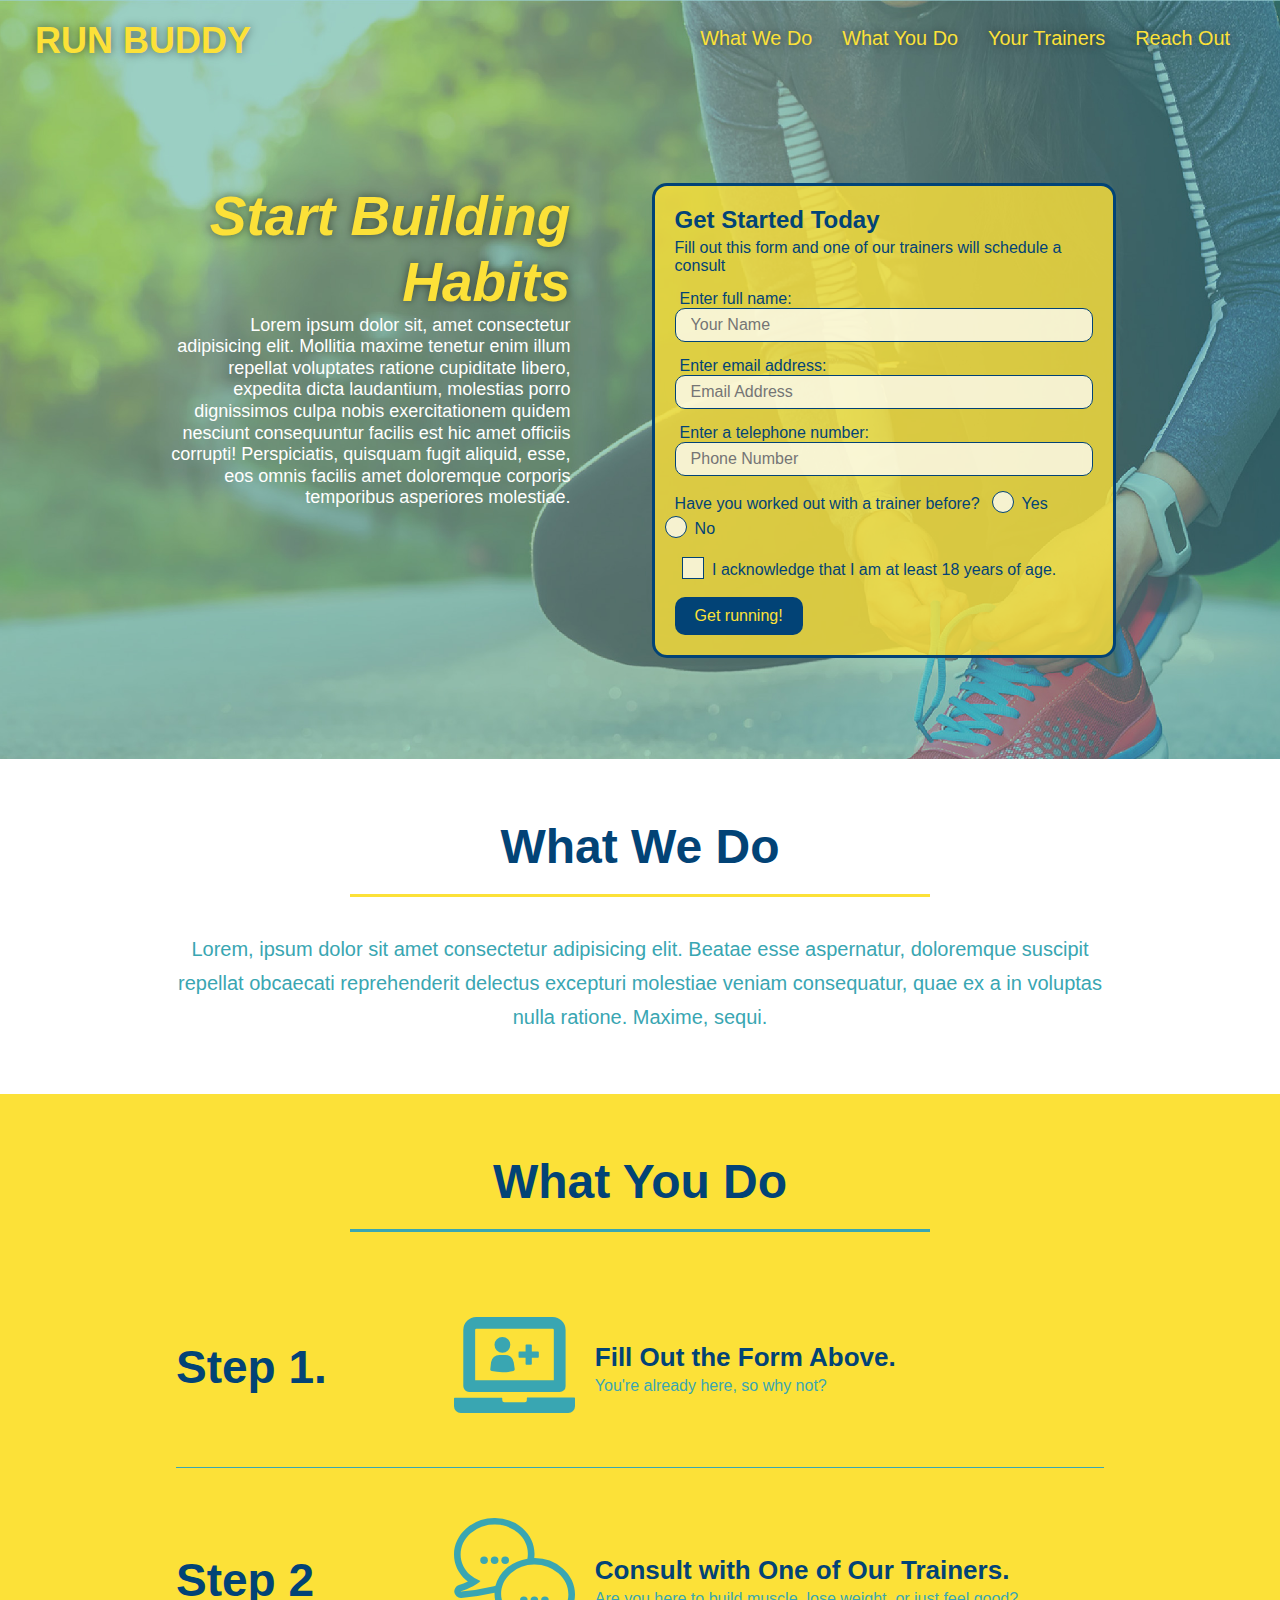
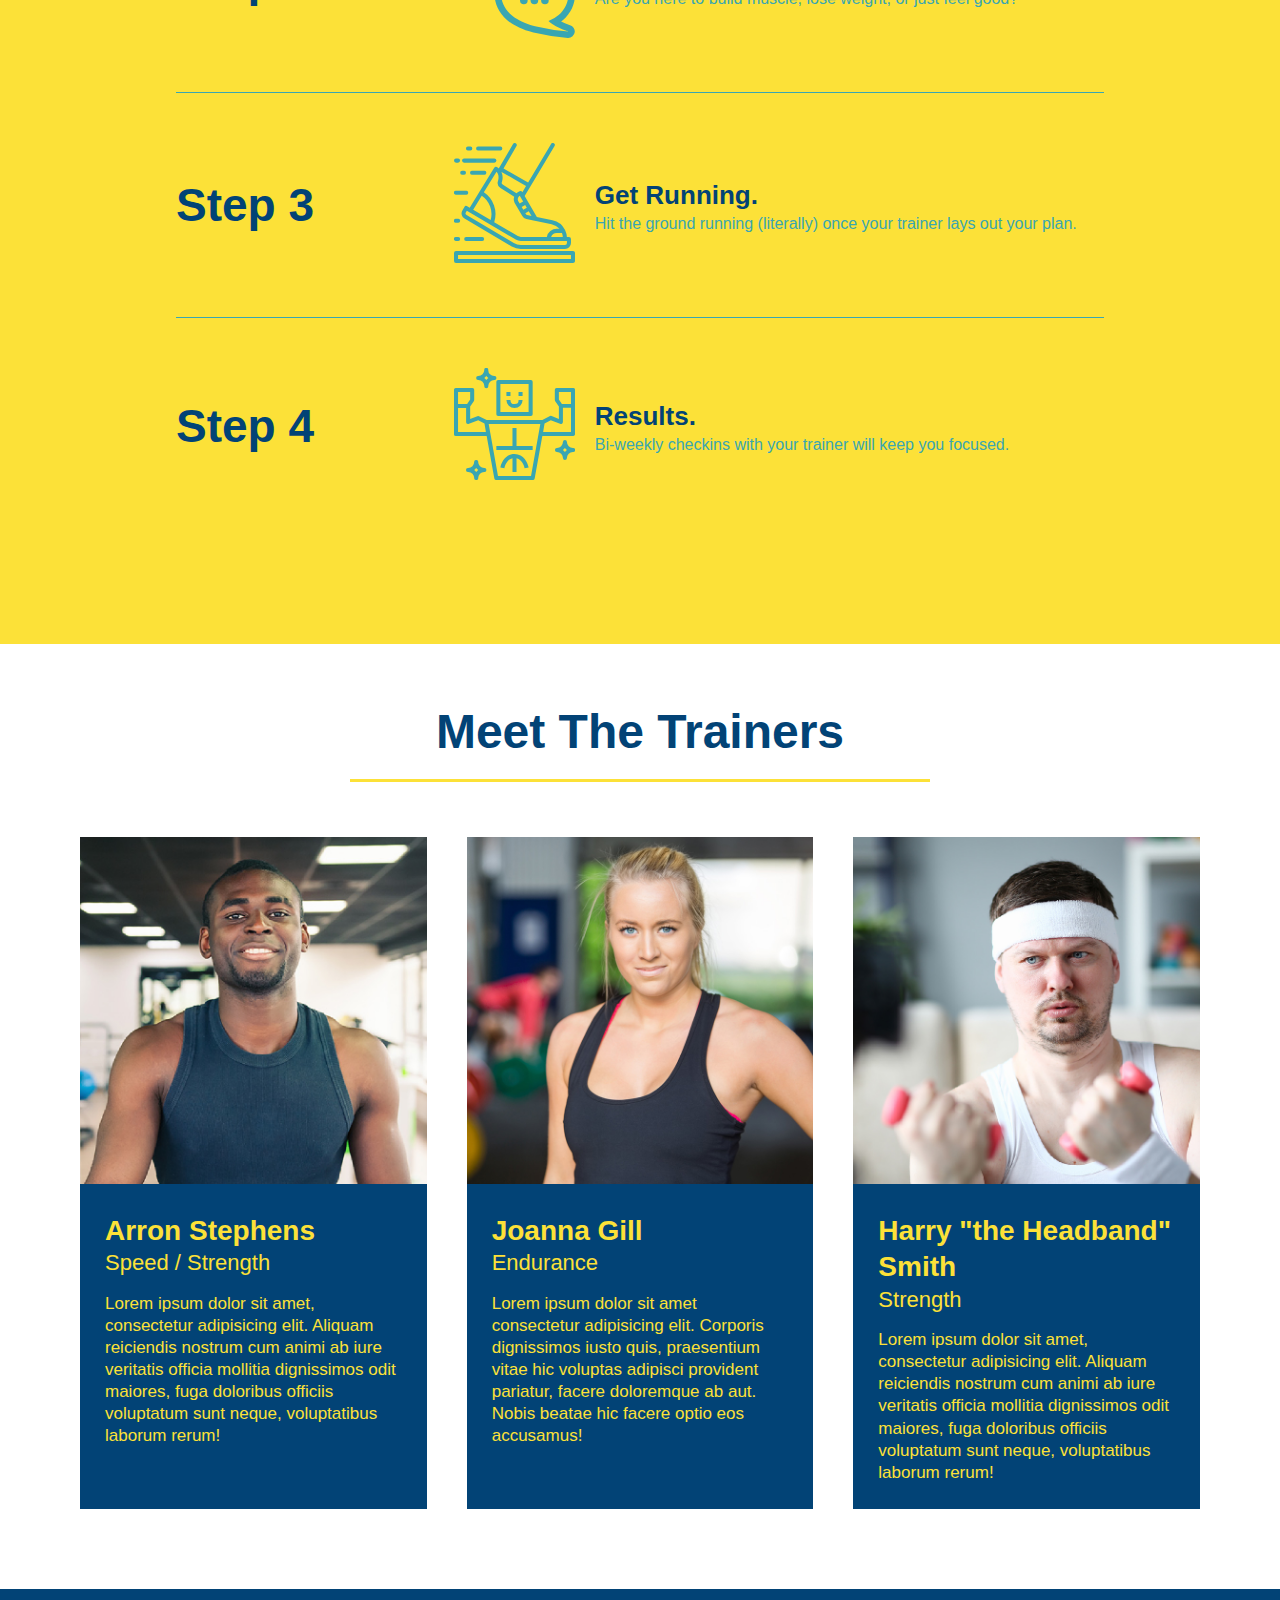
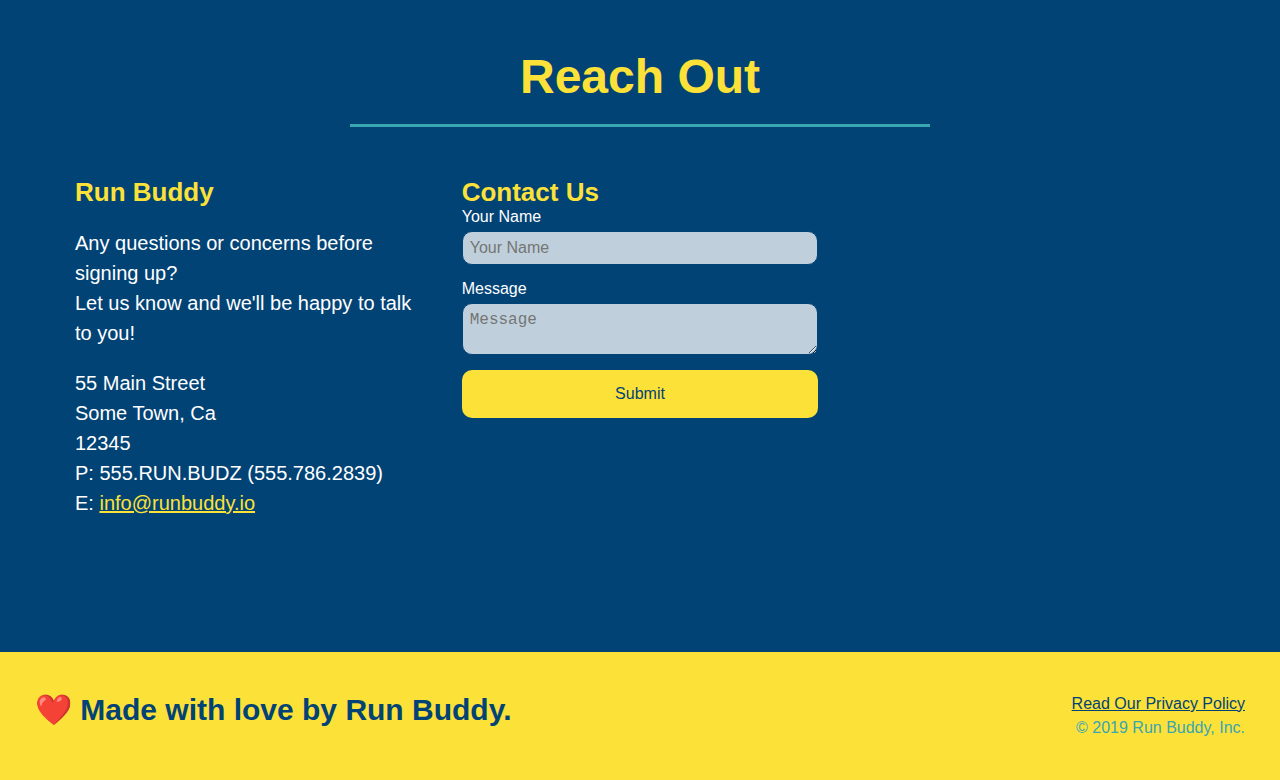
<file: index.html>
<!DOCTYPE html>
<html lang="en">
    <head>
        <meta charset="UTF-8" />
        <meta name="viewport" content="width=device-width, intital-scale=1.0" />
        <title>Run Buddy</title>
        <link rel="stylesheet" href="./assets/css/style.css" />
    </head>
    <body>
        <header>
            <h1>
                <a href="/">RUN BUDDY</a>
            </h1>
            <nav>
                <ul>
                    <li>
                        <a href="#what-we-do">What We Do</a>
                    </li>
                    <li>
                        <a href="#what-you-do">What You Do</a>
                    </li>
                    <li>
                        <a href="#your-trainers">Your Trainers</a>
                    </li>
                    <li>
                        <a href="#reach-out">Reach Out</a>
                    </li>
                </ul>
            </nav>
        </header>  

        <!-- hero/jumbotron -->
        <section class="hero">
            <div class="hero-cta">
                <h2>Start Building Habits</h2>
                <p>
                    Lorem ipsum dolor sit, amet consectetur adipisicing elit. Mollitia maxime tenetur enim illum repellat voluptates ratione cupiditate libero, expedita dicta laudantium, molestias porro dignissimos culpa nobis exercitationem quidem nesciunt consequuntur facilis est hic amet officiis corrupti! Perspiciatis, quisquam fugit aliquid, esse, eos omnis facilis amet doloremque corporis temporibus asperiores molestiae.
                </p>
            </div>
            <div class="hero-form">
                <h3>Get Started Today</h3>
                <p>Fill out this form and one of our trainers will schedule a consult</p>
                <form>
                    <label for="name">Enter full name:</label>
                    <input type="text" placeholder="Your Name" name="name" id="name" class="form-input"/>
                    <label for="email">Enter email address:</label>
                    <input type="email" placeholder="Email Address" name="email" id="email" class="form-input" />
                    <label for="phone">Enter a telephone number:</label>
                    <input type="tel" placeholder="Phone Number" name="phone" id="phone" class="form-input"/>
                    <p>
                        Have you worked out with a trainer before?
                        <span class="radio-wrapper">
                            <input type="radio" name="trainer-confirm" id="trainer-yes" />
                            <label for="trainer-yes">Yes</label>
                        </span>
                        <span class="radio-wrapper">
                            <input type="radio" name="trainer-confirm" id="trainer-no" />
                            <label for="trainer-no">No</label>
                        </span>
                    </p>
                    <p>
                        <span class="checkbox-wrapper">
                            <input type="checkbox" name="age-confirm" id="checkbox" />
                            <label for="checkbox">I acknowledge that I am at least 18 years of age.</label>
                        </span>
                    </p>
                    <button type="submit" >
                        Get running!
                    </button>
                </form>
            </div>
        </section>

        <!-- "what we do" section -->
        <section id="what-we-do" class="intro">
            <div class="flex-row">
                <h2 class="section-title primary-border">What We Do</h2>
            </div>
            <div class="flex-row">
                <p>
                    Lorem, ipsum dolor sit amet consectetur adipisicing elit. Beatae esse aspernatur, doloremque suscipit repellat obcaecati reprehenderit delectus excepturi molestiae veniam consequatur, quae ex a in voluptas nulla ratione. Maxime, sequi.
                </p>
            </div>    
        </section>

        <!-- "what you do" section -->
        <section id="what-you-do" class="steps">
            <div class="flex-row">
                <h2 class="section-title secondary-border">What You Do</h2>
            </div>
            
            <div class="step">
                <h3>Step 1.</h3>
                <div class="step-info">
                    <div class="step-img">
                        <img src="./assets/images/step-1.svg" alt="" />
                    </div>
                    <div class="step-text">
                        <h4>Fill Out the Form Above.</h4>
                        <p>You're already here, so why not?</p>
                    </div>
                </div>
            </div>
            
            <div class="step">
                <h3>Step 2</h3>
                <div class="step-info">
                    <div class="step-img">
                        <img src="./assets/images/step-2.svg" alt="" />
                    </div>
                    <div class="step-text">
                        <h4>Consult with One of Our Trainers.</h4>
                        <p>Are you here to build muscle, lose weight, or just feel good? </p>
                    </div>
                </div>
            </div>

            <div class="step">
                <h3>Step 3</h3>
                <div class="step-info">
                    <div class="step-img">
                        <img src="./assets/images/step-3.svg" alt="" />
                    </div>
                    <div class="step-text">
                        <h4>Get Running.</h4>
                        <p>Hit the ground running (literally) once your trainer lays out your plan.</p>
                    </div>
                </div>
            </div>

            <div class="step">
                <h3>Step 4</h3>
                <div class="step-info">
                    <div class="step-img">
                        <img src="./assets/images/step-4.svg" alt="" />
                    </div>
                    <div class="step-text">
                        <h4>Results.</h4>
                        <p>Bi-weekly checkins with your trainer will keep you focused.</p>
                    </div>
                </div>
            </div>  
        </section>

        <!-- "meet the trainers" section -->
        <section id="your-trainers">
            <div class="flex-row">
                <h2 class="section-title primary-border">
                    Meet The Trainers
                </h2>
            </div>
        
        <div class="trainers">
            <!-- first trainer bio -->
            <article class="trainer">
                <img src="./assets/images/trainer-1.jpg" alt="Arron Stephens in his workout clothes, ready to pump iron" />
                <div class="trainer-bio">
                    <h3 class="trainer-name">Arron Stephens</h3>
                    <h4 class="trainer-role">Speed / Strength</h4>
                    <p>
                        Lorem ipsum dolor sit amet, consectetur adipisicing elit. 
                        Aliquam reiciendis nostrum cum animi ab iure veritatis officia mollitia dignissimos odit maiores, 
                        fuga doloribus officiis voluptatum sunt neque, voluptatibus laborum rerum!
                    </p>
                </div>
            </article>

            <!-- second trainer bio -->
            <article class="trainer">
                <img src="./assets/images/trainer-2.jpg" alt="Joanna Gill cooling off after a workout" />
                <div class="trainer-bio">
                    <h3 class="trainer-name">Joanna Gill</h3>
                    <h4 class="trainer-role">Endurance</h4>
                    <p>
                        Lorem ipsum dolor sit amet consectetur adipisicing elit. 
                        Corporis dignissimos iusto quis, praesentium vitae hic voluptas adipisci provident pariatur, 
                        facere doloremque ab aut. Nobis beatae hic facere optio eos accusamus!
                    </p>
                </div>
            </article>


            <!-- third trainer bio -->
            <article class="trainer">
                <img src="./assets/images/trainer-3.jpg" alt="Harry Smith wearing a headband and lifting comically small pink weights" />
                <div class="trainer-bio">
                    <h3 class="trainer-name">Harry "the Headband" Smith</h3>
                    <h4 class="trainer-role">Strength</h4>
                    <p>
                        Lorem ipsum dolor sit amet, consectetur adipisicing elit. 
                        Aliquam reiciendis nostrum cum animi ab iure veritatis officia mollitia dignissimos odit maiores, 
                        fuga doloribus officiis voluptatum sunt neque, voluptatibus laborum rerum!
                    </p>
                </div>
            </article>
        </div>    
        </section>

        <!-- "reach out" section -->
        <section id="reach-out" class="contact">
            <div class="flex-row">
                <h2 class="section-title secondary-border">Reach Out</h2>
            </div>
        
            <div class="contact-info">
            
                <div>
                    <h3>Run Buddy</h3>
                    <p>
                        Any questions or concerns before signing up?
                        <br />
                        Let us know and we'll be happy to talk to you!
                    </p>

                    <address>
                        55 Main Street <br />
                        Some Town, Ca <br />
                        12345<br />
                        P: 555.RUN.BUDZ (555.786.2839)<br/>
                        E: <a href="mailto:info@runbuddy.io">info@runbuddy.io</a>
                    </address>
                </div>

                <div class="contact-form">
                    <h3>Contact Us</h3>
                    <form>
                        <label for="contact-name">Your Name</label>
                        <input type="text" id="contact-name" placeholder="Your Name" />

                        <label for="contact-message">Message</label>
                        <textarea id="contact-message" placeholder="Message"></textarea>

                        <button type="submit">Submit</button>
                    </form>
                </div>
                
                <iframe 
                    src="https://www.google.com/maps/embed?pb=!1m18!1m12!1m3!1d3305.708863038616!2d-118.24561558479743!3d34.05133852522517!2m3!1f0!2f0!3f0!3m2!1i1024!2i768!4f13.1!3m3!1m2!1s0x80c2c648d9808fbd%3A0xb79dfbc6ae338c12!2s100%20S%20Main%20St%2C%20Los%20Angeles%2C%20CA%2090012!5e0!3m2!1sen!2sus!4v1629766650408!5m2!1sen!2sus" 
                    style="border:0;" 
                    allowfullscreen="" 
                    loading="lazy">
                </iframe>

            </div>
        </section>

        <!-- footer -->
        <footer>
            <h2>❤️ Made with love by Run Buddy.</h2>
            <div>
                <a href="./privacy-policy.html">Read Our Privacy Policy</a><br />
                &copy; 2019 Run Buddy, Inc.
            </div>
        </footer> 
    </body>
</html>
</file>
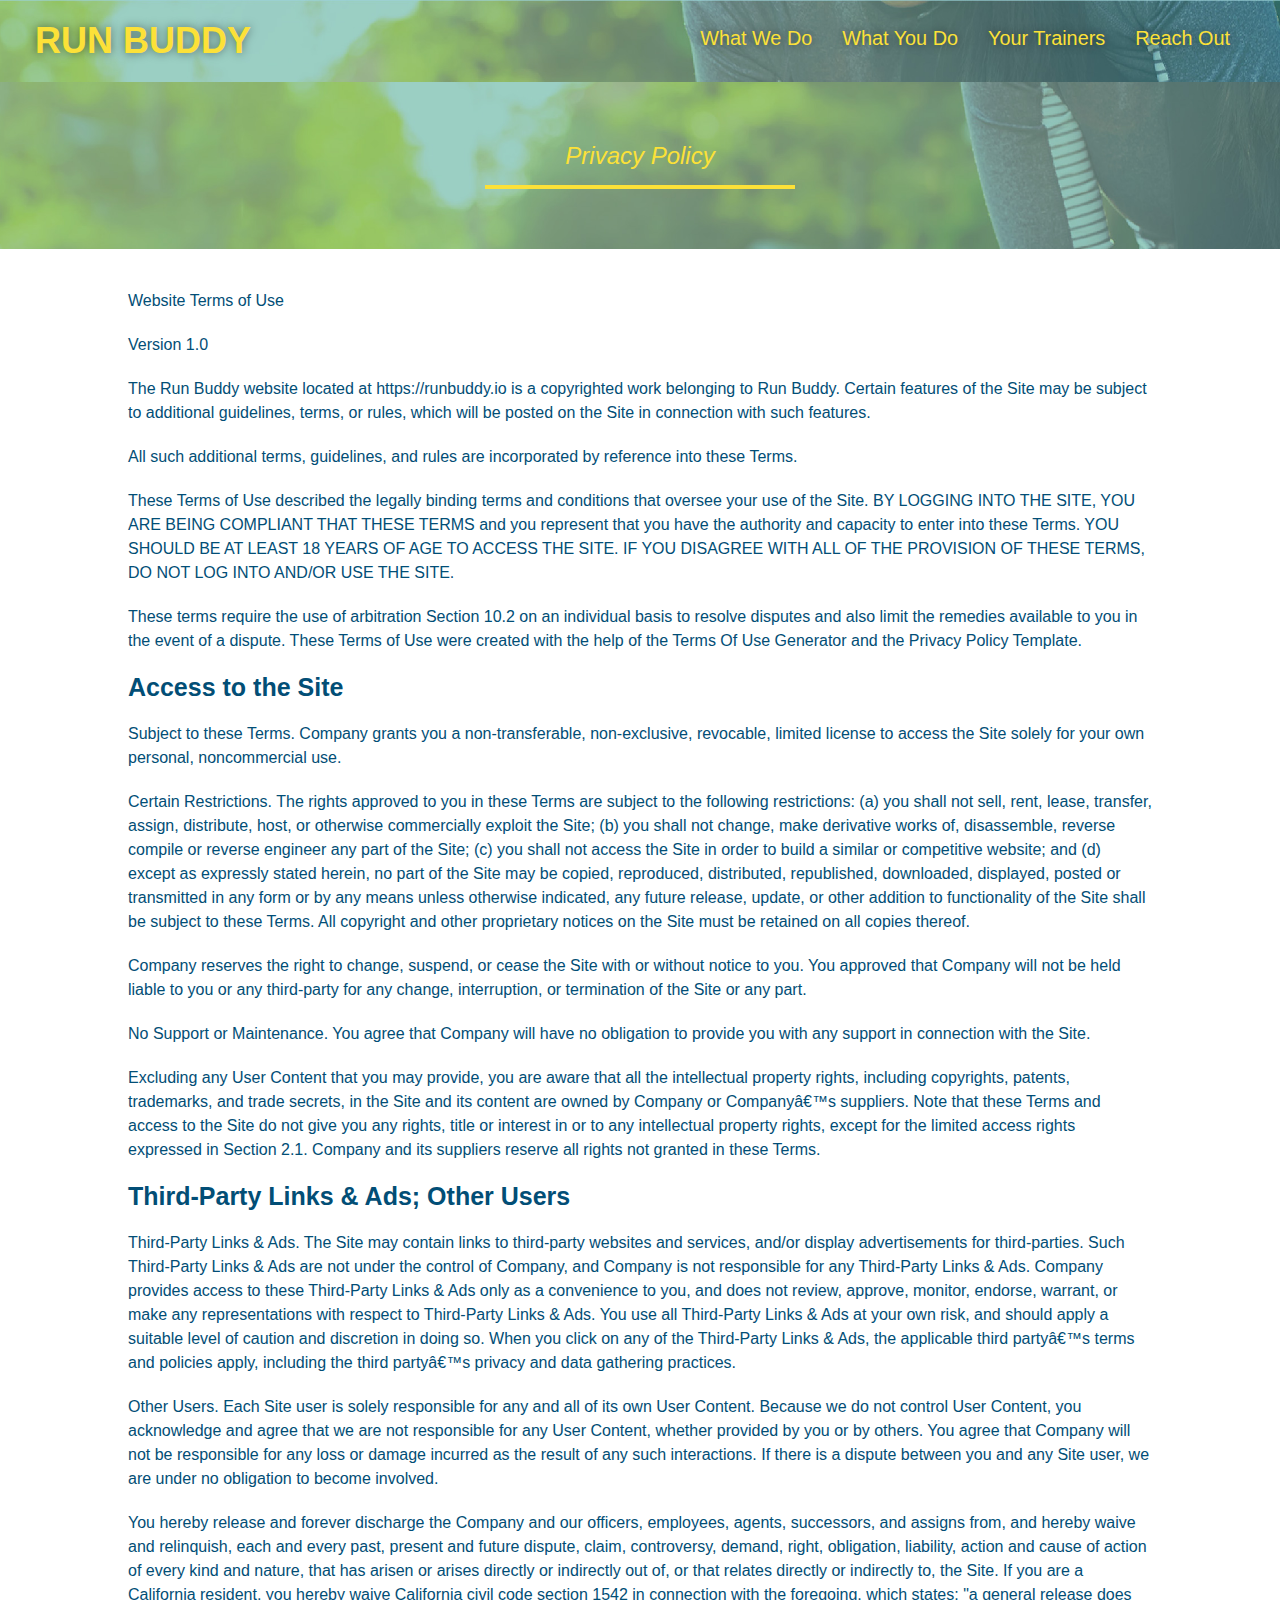
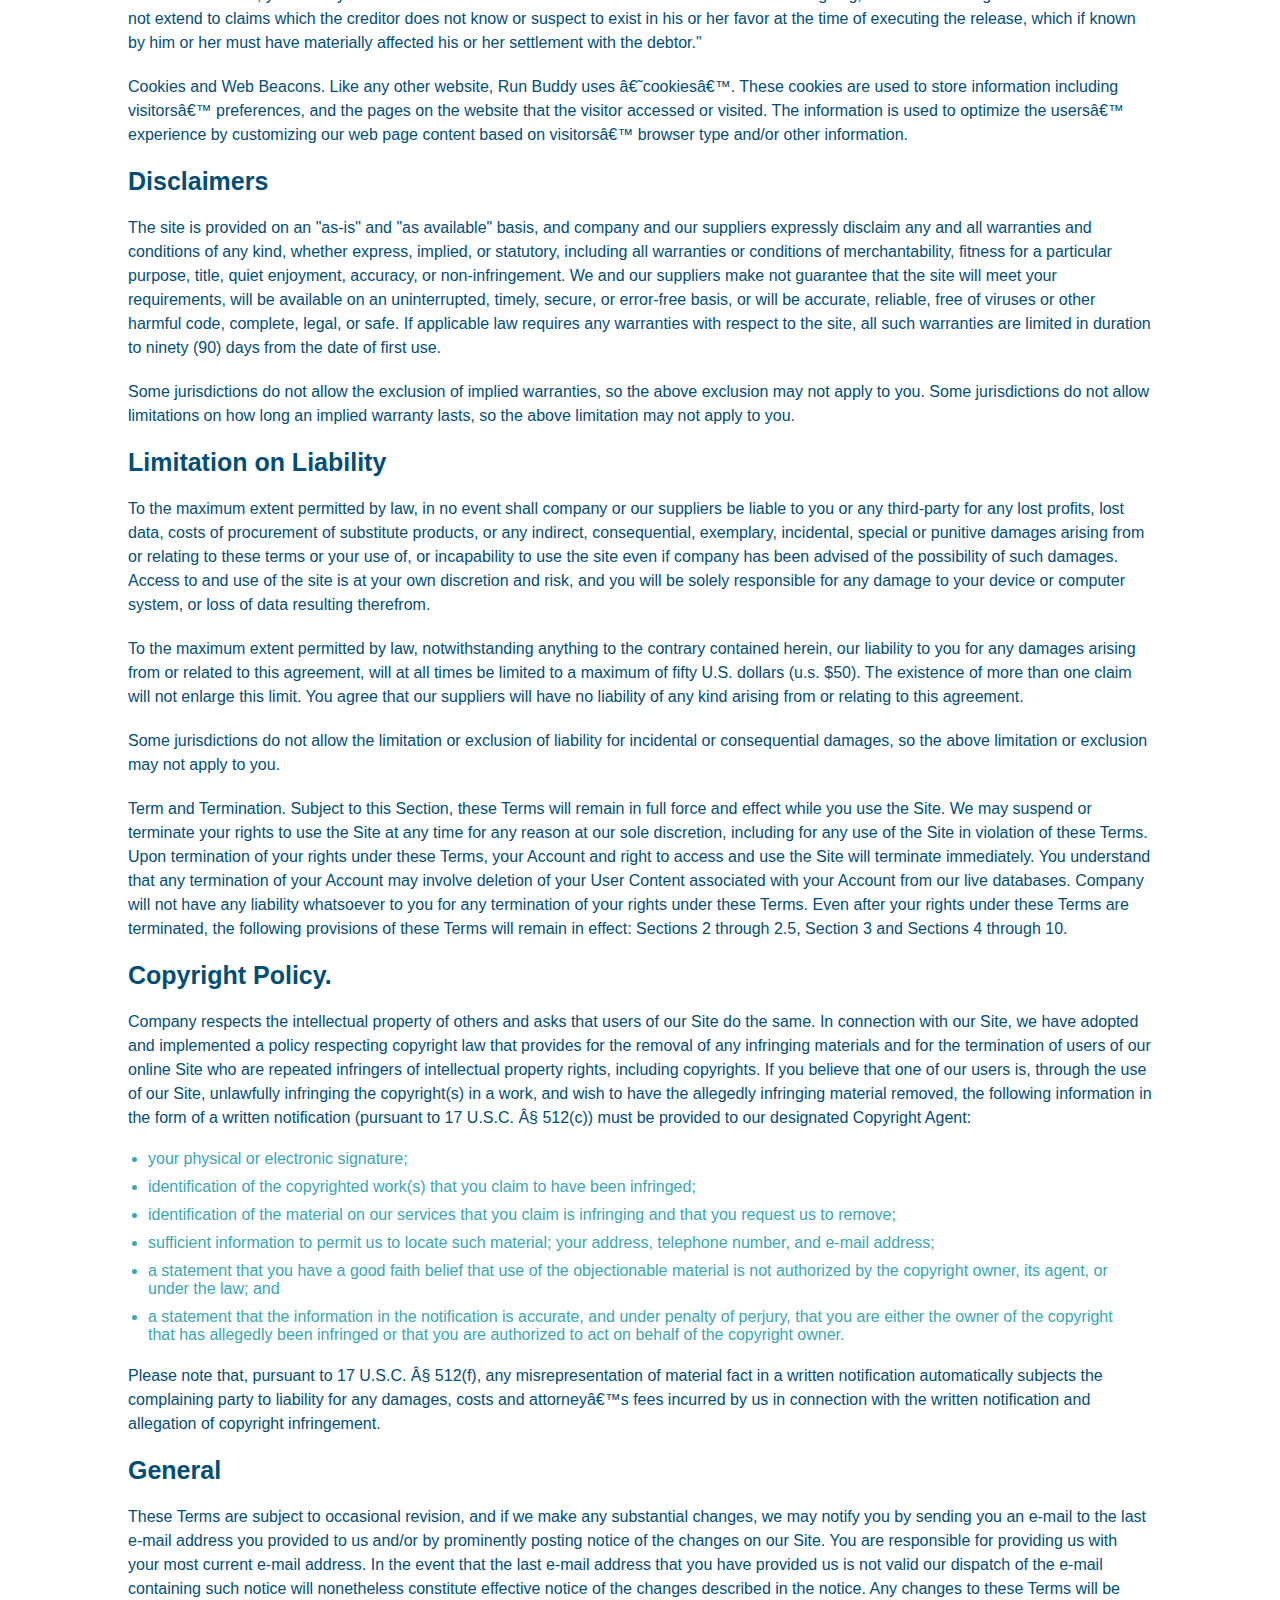
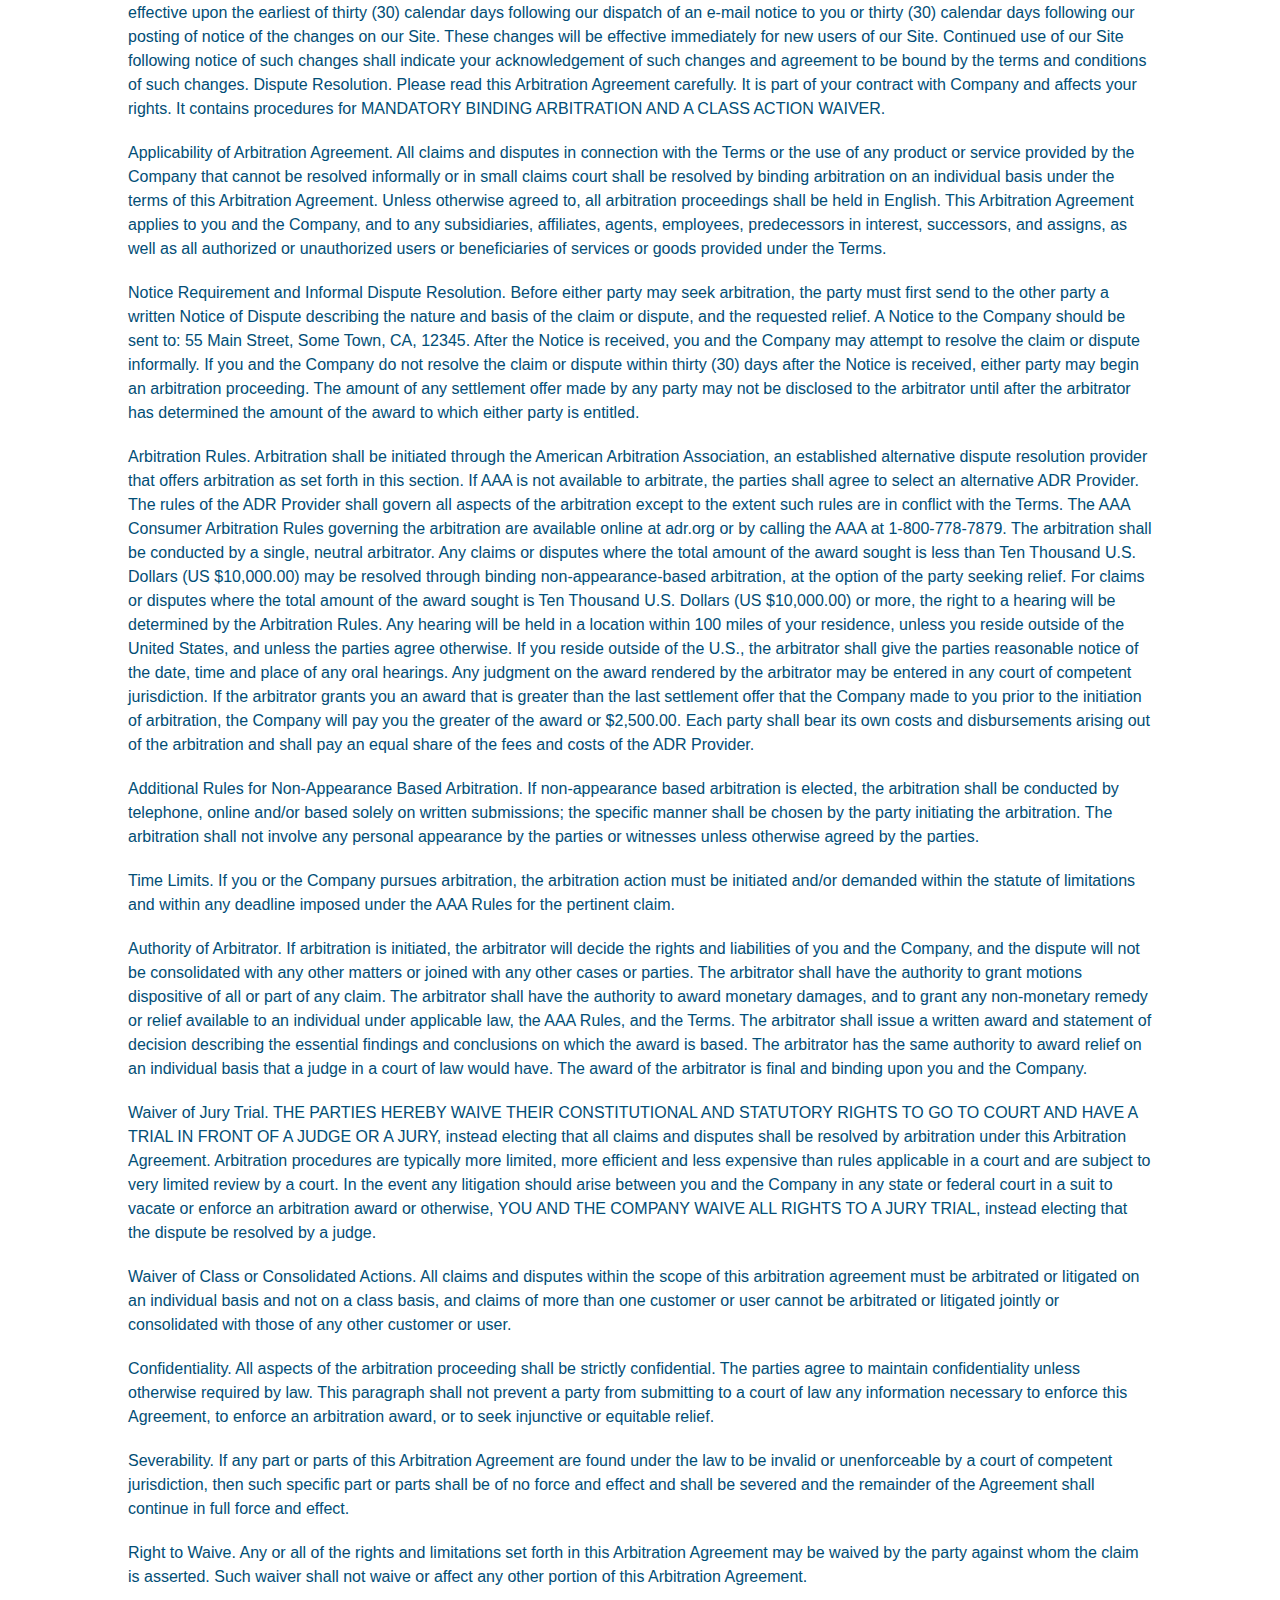
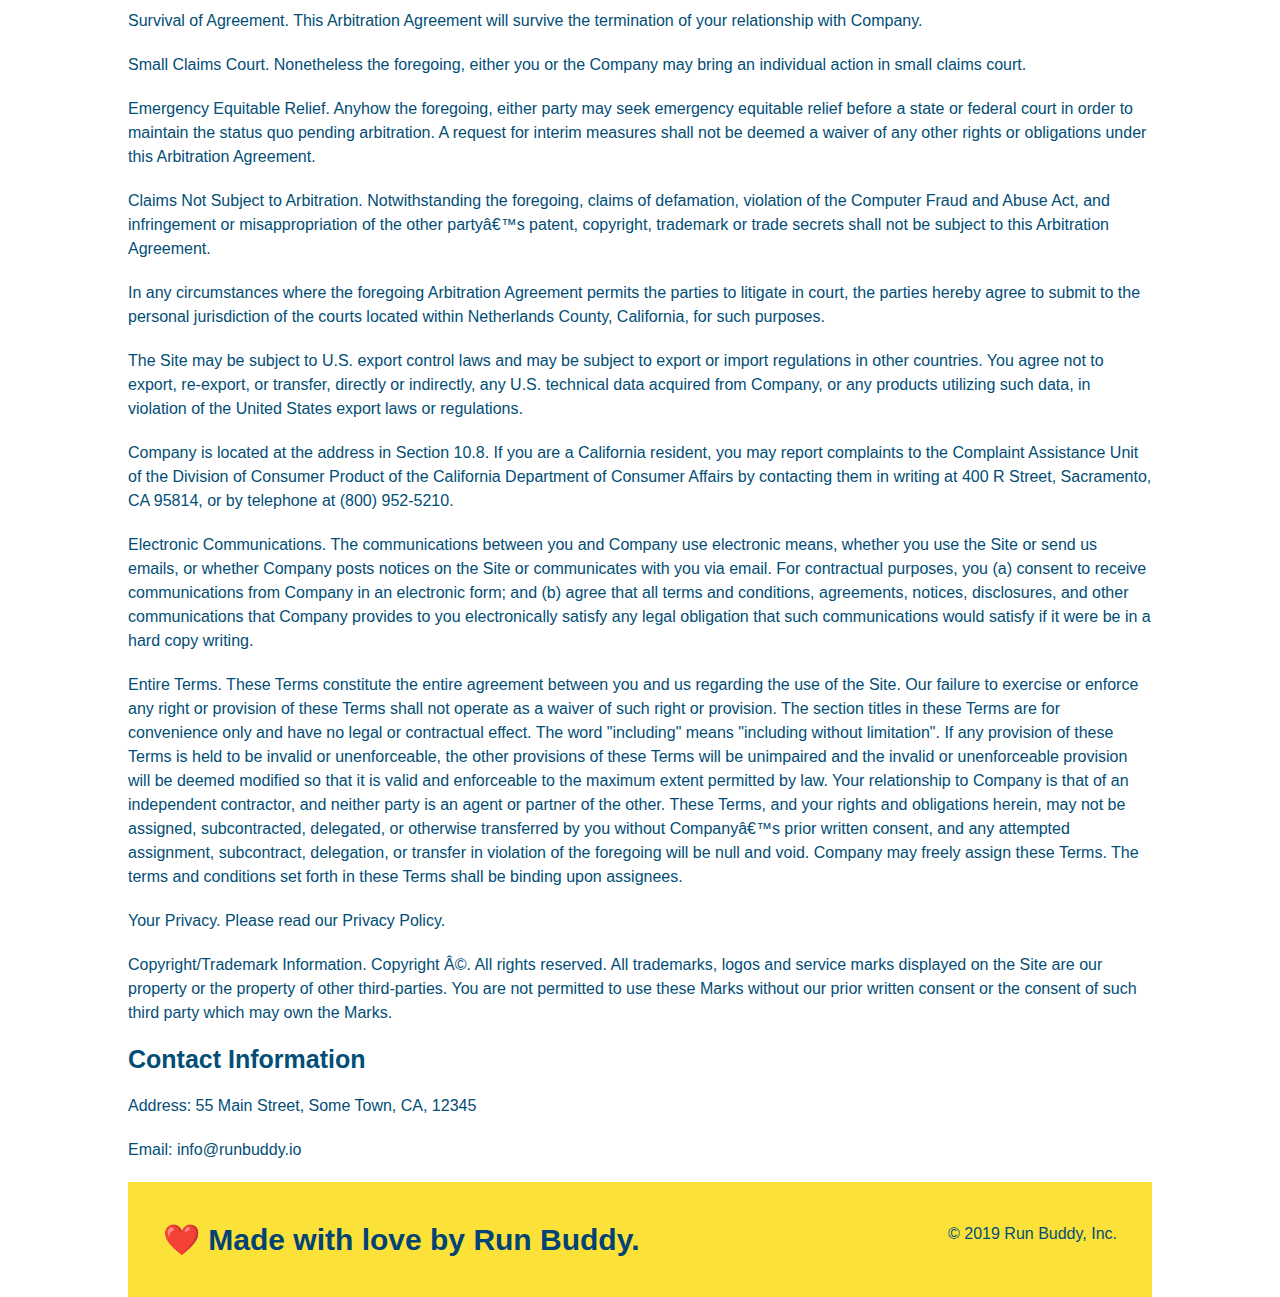
<file: privacy-policy.html>
<!DOCTYPE html>
<html lang="en">
    <head>
        <meta charset="UTF-8" />
        <meta name="viewport" content="width=device-width, intital-scale=1.0" />

        <title>Privacy Policy - Run Buddy</title>
        
        <link rel="stylesheet" href="./assets/css/style.css" />
        <link rel="stylesheet" href="./assets/css/secondary-styles.css" />
    </head>
    <body>
        <header>
            <h1>
                <a href="/">RUN BUDDY</a>
            </h1>
            <nav>
                <ul>
                    <li>
                        <a href="./index.html#what-we-do">What We Do</a>
                    </li>
                    <li>
                        <a href="./index.html/#what-you-do">What You Do</a>
                    </li>
                    <li>
                        <a href="./index.html/#your-trainers">Your Trainers</a>
                    </li>
                    <li>
                        <a href="./index.html/#reach-out">Reach Out</a>
                    </li>
                </ul>
            </nav>
        </header>  

    <!-- hero section -->
        <section class="hero">
            <h2 class="page-title">
                Privacy Policy
            </h2>
        </section>

        <article class="secondary-content">
            
      <p>
        Website Terms of Use
      </p>

      <p>
        Version 1.0
      </p>

      <p>
        The Run Buddy website located at https://runbuddy.io is a copyrighted work belonging to Run Buddy. Certain
        features of the Site may be subject to additional guidelines, terms, or rules, which will be posted on the Site
        in connection with such features.
      </p>

      <p>
        All such additional terms, guidelines, and rules are incorporated by reference into these Terms.
      </p>

      <p>
        These Terms of Use described the legally binding terms and conditions that oversee your use of the Site. BY
        LOGGING INTO THE SITE, YOU ARE BEING COMPLIANT THAT THESE TERMS and you represent that you have the authority
        and capacity to enter into these Terms. YOU SHOULD BE AT LEAST 18 YEARS OF AGE TO ACCESS THE SITE. IF YOU
        DISAGREE WITH ALL OF THE PROVISION OF THESE TERMS, DO NOT LOG INTO AND/OR USE THE SITE.
      </p>

      <p>
        These terms require the use of arbitration Section 10.2 on an individual basis to resolve disputes and also
        limit the remedies available to you in the event of a dispute. These Terms of Use were created with the help of
        the Terms Of Use Generator and the Privacy Policy Template.
      </p>

      <h3>
        Access to the Site
      </h3>

      <p>
        Subject to these Terms. Company grants you a non-transferable, non-exclusive, revocable, limited license to
        access the Site solely for your own personal, noncommercial use.
      </p>

      <p>
        Certain Restrictions. The rights approved to you in these Terms are subject to the following restrictions: (a)
        you shall not sell, rent, lease, transfer, assign, distribute, host, or otherwise commercially exploit the Site;
        (b) you shall not change, make derivative works of, disassemble, reverse compile or reverse engineer any part of
        the Site; (c) you shall not access the Site in order to build a similar or competitive website; and (d) except
        as expressly stated herein, no part of the Site may be copied, reproduced, distributed, republished, downloaded,
        displayed, posted or transmitted in any form or by any means unless otherwise indicated, any future release,
        update, or other addition to functionality of the Site shall be subject to these Terms. All copyright and other
        proprietary notices on the Site must be retained on all copies thereof.
      </p>

      <p>
        Company reserves the right to change, suspend, or cease the Site with or without notice to you. You approved
        that Company will not be held liable to you or any third-party for any change, interruption, or termination of
        the Site or any part.
      </p>

      <p>
        No Support or Maintenance. You agree that Company will have no obligation to provide you with any support in
        connection with the Site.
      </p>

      <p>
        Excluding any User Content that you may provide, you are aware that all the intellectual property rights,
        including copyrights, patents, trademarks, and trade secrets, in the Site and its content are owned by Company
        or Companyâ€™s suppliers. Note that these Terms and access to the Site do not give you any rights, title or
        interest in or to any intellectual property rights, except for the limited access rights expressed in Section
        2.1. Company and its suppliers reserve all rights not granted in these Terms.
      </p>

      <h3>
        Third-Party Links & Ads; Other Users
      </h3>

      <p>
        Third-Party Links & Ads. The Site may contain links to third-party websites and services, and/or display
        advertisements for third-parties. Such Third-Party Links & Ads are not under the control of Company, and Company
        is not responsible for any Third-Party Links & Ads. Company provides access to these Third-Party Links & Ads
        only as a convenience to you, and does not review, approve, monitor, endorse, warrant, or make any
        representations with respect to Third-Party Links & Ads. You use all Third-Party Links & Ads at your own risk,
        and should apply a suitable level of caution and discretion in doing so. When you click on any of the
        Third-Party Links & Ads, the applicable third partyâ€™s terms and policies apply, including the third partyâ€™s
        privacy and data gathering practices.
      </p>

      <p>
        Other Users. Each Site user is solely responsible for any and all of its own User Content. Because we do not
        control User Content, you acknowledge and agree that we are not responsible for any User Content, whether
        provided by you or by others. You agree that Company will not be responsible for any loss or damage incurred as
        the result of any such interactions. If there is a dispute between you and any Site user, we are under no
        obligation to become involved.
      </p>

      <p>
        You hereby release and forever discharge the Company and our officers, employees, agents, successors, and
        assigns from, and hereby waive and relinquish, each and every past, present and future dispute, claim,
        controversy, demand, right, obligation, liability, action and cause of action of every kind and nature, that has
        arisen or arises directly or indirectly out of, or that relates directly or indirectly to, the Site. If you are
        a California resident, you hereby waive California civil code section 1542 in connection with the foregoing,
        which states: "a general release does not extend to claims which the creditor does not know or suspect to exist
        in his or her favor at the time of executing the release, which if known by him or her must have materially
        affected his or her settlement with the debtor."
      </p>

      <p>
        Cookies and Web Beacons. Like any other website, Run Buddy uses â€˜cookiesâ€™. These cookies are used to store
        information including visitorsâ€™ preferences, and the pages on the website that the visitor accessed or visited.
        The information is used to optimize the usersâ€™ experience by customizing our web page content based on visitorsâ€™
        browser type and/or other information.
      </p>

      <h3>
        Disclaimers
      </h3>

      <p>
        The site is provided on an "as-is" and "as available" basis, and company and our suppliers expressly disclaim
        any and all warranties and conditions of any kind, whether express, implied, or statutory, including all
        warranties or conditions of merchantability, fitness for a particular purpose, title, quiet enjoyment, accuracy,
        or non-infringement. We and our suppliers make not guarantee that the site will meet your requirements, will be
        available on an uninterrupted, timely, secure, or error-free basis, or will be accurate, reliable, free of
        viruses or other harmful code, complete, legal, or safe. If applicable law requires any warranties with respect
        to the site, all such warranties are limited in duration to ninety (90) days from the date of first use.
      </p>

      <p>
        Some jurisdictions do not allow the exclusion of implied warranties, so the above exclusion may not apply to
        you. Some jurisdictions do not allow limitations on how long an implied warranty lasts, so the above limitation
        may not apply to you.
      </p>

      <h3>
        Limitation on Liability
      </h3>

      <p>
        To the maximum extent permitted by law, in no event shall company or our suppliers be liable to you or any
        third-party for any lost profits, lost data, costs of procurement of substitute products, or any indirect,
        consequential, exemplary, incidental, special or punitive damages arising from or relating to these terms or
        your use of, or incapability to use the site even if company has been advised of the possibility of such
        damages. Access to and use of the site is at your own discretion and risk, and you will be solely responsible
        for any damage to your device or computer system, or loss of data resulting therefrom.
      </p>

      <p>
        To the maximum extent permitted by law, notwithstanding anything to the contrary contained herein, our liability
        to you for any damages arising from or related to this agreement, will at all times be limited to a maximum of
        fifty U.S. dollars (u.s. $50). The existence of more than one claim will not enlarge this limit. You agree that
        our suppliers will have no liability of any kind arising from or relating to this agreement.
      </p>

      <p>
        Some jurisdictions do not allow the limitation or exclusion of liability for incidental or consequential
        damages, so the above limitation or exclusion may not apply to you.
      </p>

      <p>
        Term and Termination. Subject to this Section, these Terms will remain in full force and effect while you use
        the Site. We may suspend or terminate your rights to use the Site at any time for any reason at our sole
        discretion, including for any use of the Site in violation of these Terms. Upon termination of your rights under
        these Terms, your Account and right to access and use the Site will terminate immediately. You understand that
        any termination of your Account may involve deletion of your User Content associated with your Account from our
        live databases. Company will not have any liability whatsoever to you for any termination of your rights under
        these Terms. Even after your rights under these Terms are terminated, the following provisions of these Terms
        will remain in effect: Sections 2 through 2.5, Section 3 and Sections 4 through 10.
      </p>

      <h3>
        Copyright Policy.
      </h3>

      <p>
        Company respects the intellectual property of others and asks that users of our Site do the same. In connection
        with our Site, we have adopted and implemented a policy respecting copyright law that provides for the removal
        of any infringing materials and for the termination of users of our online Site who are repeated infringers of
        intellectual property rights, including copyrights. If you believe that one of our users is, through the use of
        our Site, unlawfully infringing the copyright(s) in a work, and wish to have the allegedly infringing material
        removed, the following information in the form of a written notification (pursuant to 17 U.S.C. Â§ 512(c)) must
        be provided to our designated Copyright Agent:
      </p>

      <ul>
        <li>
          your physical or electronic signature;
        </li>
        <li>
          identification of the copyrighted work(s) that you claim to have been infringed;
        </li>
        <li>
          identification of the material on our services that you claim is infringing and that you request us to remove;
        </li>
        <li>
          sufficient information to permit us to locate such material; your address, telephone number, and e-mail
          address;
        </li>
        <li>
          a statement that you have a good faith belief that use of the objectionable material is not authorized by the
          copyright owner, its agent, or under the law; and
        </li>
        <li>
          a statement that the information in the notification is accurate, and under penalty of perjury, that you are
          either the owner of the copyright that has allegedly been infringed or that you are authorized to act on
          behalf of the copyright owner.
        </li>
      </ul>

      <p>
        Please note that, pursuant to 17 U.S.C. Â§ 512(f), any misrepresentation of material fact in a written
        notification automatically subjects the complaining party to liability for any damages, costs and attorneyâ€™s
        fees incurred by us in connection with the written notification and allegation of copyright infringement.
      </p>

      <h3>
        General
      </h3>

      <p>
        These Terms are subject to occasional revision, and if we make any substantial changes, we may notify you by
        sending you an e-mail to the last e-mail address you provided to us and/or by prominently posting notice of the
        changes on our Site. You are responsible for providing us with your most current e-mail address. In the event
        that the last e-mail address that you have provided us is not valid our dispatch of the e-mail containing such
        notice will nonetheless constitute effective notice of the changes described in the notice. Any changes to these
        Terms will be effective upon the earliest of thirty (30) calendar days following our dispatch of an e-mail
        notice to you or thirty (30) calendar days following our posting of notice of the changes on our Site. These
        changes will be effective immediately for new users of our Site. Continued use of our Site following notice of
        such changes shall indicate your acknowledgement of such changes and agreement to be bound by the terms and
        conditions of such changes. Dispute Resolution. Please read this Arbitration Agreement carefully. It is part of
        your contract with Company and affects your rights. It contains procedures for MANDATORY BINDING ARBITRATION AND
        A CLASS ACTION WAIVER.
      </p>

      <p>
        Applicability of Arbitration Agreement. All claims and disputes in connection with the Terms or the use of any
        product or service provided by the Company that cannot be resolved informally or in small claims court shall be
        resolved by binding arbitration on an individual basis under the terms of this Arbitration Agreement. Unless
        otherwise agreed to, all arbitration proceedings shall be held in English. This Arbitration Agreement applies to
        you and the Company, and to any subsidiaries, affiliates, agents, employees, predecessors in interest,
        successors, and assigns, as well as all authorized or unauthorized users or beneficiaries of services or goods
        provided under the Terms.
      </p>

      <p>
        Notice Requirement and Informal Dispute Resolution. Before either party may seek arbitration, the party must
        first send to the other party a written Notice of Dispute describing the nature and basis of the claim or
        dispute, and the requested relief. A Notice to the Company should be sent to: 55 Main Street, Some Town, CA,
        12345. After the Notice is received, you and the Company may attempt to resolve the claim or dispute informally.
        If you and the Company do not resolve the claim or dispute within thirty (30) days after the Notice is received,
        either party may begin an arbitration proceeding. The amount of any settlement offer made by any party may not
        be disclosed to the arbitrator until after the arbitrator has determined the amount of the award to which either
        party is entitled.
      </p>

      <p>
        Arbitration Rules. Arbitration shall be initiated through the American Arbitration Association, an established
        alternative dispute resolution provider that offers arbitration as set forth in this section. If AAA is not
        available to arbitrate, the parties shall agree to select an alternative ADR Provider. The rules of the ADR
        Provider shall govern all aspects of the arbitration except to the extent such rules are in conflict with the
        Terms. The AAA Consumer Arbitration Rules governing the arbitration are available online at adr.org or by
        calling the AAA at 1-800-778-7879. The arbitration shall be conducted by a single, neutral arbitrator. Any
        claims or disputes where the total amount of the award sought is less than Ten Thousand U.S. Dollars (US
        $10,000.00) may be resolved through binding non-appearance-based arbitration, at the option of the party seeking
        relief. For claims or disputes where the total amount of the award sought is Ten Thousand U.S. Dollars (US
        $10,000.00) or more, the right to a hearing will be determined by the Arbitration Rules. Any hearing will be
        held in a location within 100 miles of your residence, unless you reside outside of the United States, and
        unless the parties agree otherwise. If you reside outside of the U.S., the arbitrator shall give the parties
        reasonable notice of the date, time and place of any oral hearings. Any judgment on the award rendered by the
        arbitrator may be entered in any court of competent jurisdiction. If the arbitrator grants you an award that is
        greater than the last settlement offer that the Company made to you prior to the initiation of arbitration, the
        Company will pay you the greater of the award or $2,500.00. Each party shall bear its own costs and
        disbursements arising out of the arbitration and shall pay an equal share of the fees and costs of the ADR
        Provider.
      </p>

      <p>
        Additional Rules for Non-Appearance Based Arbitration. If non-appearance based arbitration is elected, the
        arbitration shall be conducted by telephone, online and/or based solely on written submissions; the specific
        manner shall be chosen by the party initiating the arbitration. The arbitration shall not involve any personal
        appearance by the parties or witnesses unless otherwise agreed by the parties.
      </p>

      <p>
        Time Limits. If you or the Company pursues arbitration, the arbitration action must be initiated and/or demanded
        within the statute of limitations and within any deadline imposed under the AAA Rules for the pertinent claim.
      </p>

      <p>
        Authority of Arbitrator. If arbitration is initiated, the arbitrator will decide the rights and liabilities of
        you and the Company, and the dispute will not be consolidated with any other matters or joined with any other
        cases or parties. The arbitrator shall have the authority to grant motions dispositive of all or part of any
        claim. The arbitrator shall have the authority to award monetary damages, and to grant any non-monetary remedy
        or relief available to an individual under applicable law, the AAA Rules, and the Terms. The arbitrator shall
        issue a written award and statement of decision describing the essential findings and conclusions on which the
        award is based. The arbitrator has the same authority to award relief on an individual basis that a judge in a
        court of law would have. The award of the arbitrator is final and binding upon you and the Company.
      </p>

      <p>
        Waiver of Jury Trial. THE PARTIES HEREBY WAIVE THEIR CONSTITUTIONAL AND STATUTORY RIGHTS TO GO TO COURT AND HAVE
        A TRIAL IN FRONT OF A JUDGE OR A JURY, instead electing that all claims and disputes shall be resolved by
        arbitration under this Arbitration Agreement. Arbitration procedures are typically more limited, more efficient
        and less expensive than rules applicable in a court and are subject to very limited review by a court. In the
        event any litigation should arise between you and the Company in any state or federal court in a suit to vacate
        or enforce an arbitration award or otherwise, YOU AND THE COMPANY WAIVE ALL RIGHTS TO A JURY TRIAL, instead
        electing that the dispute be resolved by a judge.
      </p>

      <p>
        Waiver of Class or Consolidated Actions. All claims and disputes within the scope of this arbitration agreement
        must be arbitrated or litigated on an individual basis and not on a class basis, and claims of more than one
        customer or user cannot be arbitrated or litigated jointly or consolidated with those of any other customer or
        user.
      </p>

      <p>
        Confidentiality. All aspects of the arbitration proceeding shall be strictly confidential. The parties agree to
        maintain confidentiality unless otherwise required by law. This paragraph shall not prevent a party from
        submitting to a court of law any information necessary to enforce this Agreement, to enforce an arbitration
        award, or to seek injunctive or equitable relief.
      </p>

      <p>
        Severability. If any part or parts of this Arbitration Agreement are found under the law to be invalid or
        unenforceable by a court of competent jurisdiction, then such specific part or parts shall be of no force and
        effect and shall be severed and the remainder of the Agreement shall continue in full force and effect.
      </p>

      <p>
        Right to Waive. Any or all of the rights and limitations set forth in this Arbitration Agreement may be waived
        by the party against whom the claim is asserted. Such waiver shall not waive or affect any other portion of this
        Arbitration Agreement.
      </p>

      <p>
        Survival of Agreement. This Arbitration Agreement will survive the termination of your relationship with
        Company.
      </p>

      <p>
        Small Claims Court. Nonetheless the foregoing, either you or the Company may bring an individual action in small
        claims court.
      </p>

      <p>
        Emergency Equitable Relief. Anyhow the foregoing, either party may seek emergency equitable relief before a
        state or federal court in order to maintain the status quo pending arbitration. A request for interim measures
        shall not be deemed a waiver of any other rights or obligations under this Arbitration Agreement.
      </p>

      <p>
        Claims Not Subject to Arbitration. Notwithstanding the foregoing, claims of defamation, violation of the
        Computer Fraud and Abuse Act, and infringement or misappropriation of the other partyâ€™s patent, copyright,
        trademark or trade secrets shall not be subject to this Arbitration Agreement.
      </p>

      <p>
        In any circumstances where the foregoing Arbitration Agreement permits the parties to litigate in court, the
        parties hereby agree to submit to the personal jurisdiction of the courts located within Netherlands County,
        California, for such purposes.
      </p>

      <p>
        The Site may be subject to U.S. export control laws and may be subject to export or import regulations in other
        countries. You agree not to export, re-export, or transfer, directly or indirectly, any U.S. technical data
        acquired from Company, or any products utilizing such data, in violation of the United States export laws or
        regulations.
      </p>

      <p>
        Company is located at the address in Section 10.8. If you are a California resident, you may report complaints
        to the Complaint Assistance Unit of the Division of Consumer Product of the California Department of Consumer
        Affairs by contacting them in writing at 400 R Street, Sacramento, CA 95814, or by telephone at (800) 952-5210.
      </p>

      <p>
        Electronic Communications. The communications between you and Company use electronic means, whether you use the
        Site or send us emails, or whether Company posts notices on the Site or communicates with you via email. For
        contractual purposes, you (a) consent to receive communications from Company in an electronic form; and (b)
        agree that all terms and conditions, agreements, notices, disclosures, and other communications that Company
        provides to you electronically satisfy any legal obligation that such communications would satisfy if it were be
        in a hard copy writing.
      </p>

      <p>
        Entire Terms. These Terms constitute the entire agreement between you and us regarding the use of the Site. Our
        failure to exercise or enforce any right or provision of these Terms shall not operate as a waiver of such right
        or provision. The section titles in these Terms are for convenience only and have no legal or contractual
        effect. The word "including" means "including without limitation". If any provision of these Terms is held to be
        invalid or unenforceable, the other provisions of these Terms will be unimpaired and the invalid or
        unenforceable provision will be deemed modified so that it is valid and enforceable to the maximum extent
        permitted by law. Your relationship to Company is that of an independent contractor, and neither party is an
        agent or partner of the other. These Terms, and your rights and obligations herein, may not be assigned,
        subcontracted, delegated, or otherwise transferred by you without Companyâ€™s prior written consent, and any
        attempted assignment, subcontract, delegation, or transfer in violation of the foregoing will be null and void.
        Company may freely assign these Terms. The terms and conditions set forth in these Terms shall be binding upon
        assignees.
      </p>

      <p>
        Your Privacy. Please read our Privacy Policy.
      </p>

      <p>
        Copyright/Trademark Information. Copyright Â©. All rights reserved. All trademarks, logos and service marks
        displayed on the Site are our property or the property of other third-parties. You are not permitted to use
        these Marks without our prior written consent or the consent of such third party which may own the Marks.
      </p>

      <h3>
        Contact Information
      </h3>

      <p>
        Address: 55 Main Street, Some Town, CA, 12345
      </p>

      <p>
        Email: info@runbuddy.io
      </p>

    
     <!-- footer -->
        <footer>
            <h2>❤️ Made with love by Run Buddy.</h2>
            <div>
                &copy; 2019 Run Buddy, Inc.
            </div>
        </footer> 
    
    
    
    </body>
</html>
</file>
<file: assets/css/style.css>
:root {
    --primary-color: #fce138;
    --secondary-color: #024376;
    --tertiary-color: #39a6b2;
}

* {
    margin: 0;
    padding: 0;
    box-sizing: border-box;
}

body {
    color: var(--tertiary-color);
    font-family: Helvetica, Arial, sans-serif;
}
/* this is a comment */

header {
    padding: 20px 35px;
    background-color: var(--tertiary-color);
    display: flex;
    justify-content: space-between;
    flex-wrap: wrap;
    position: -webkit-sticky;
    position: sticky;
    top: 0;
    background-image: url("../images/hero-bg.jpg");
    background-size: cover;
    background-position: center;
    background-attachment: fixed;
    background-position: 80%;
    z-index: 9999;
}

header h1 {
    font-weight: bold;
    font-size: 36px;
    color: var(--primary-color);
    margin: 0;
    text-shadow: 0 0 10px rgba(0, 0, 0, 0.5);
}

header a {
    text-decoration: none;
    color: var(--primary-color);
}

header nav {
    margin: 7px 0;
}

header nav ul {
    display: flex;
    flex-wrap: wrap;
    justify-content: space-between;
    align-items: center;
    list-style: none;
}

header nav ul li a {
    padding: 10px 15px;
    font-weight: lighter;
    font-size: 1.55vw;
    text-shadow: 0 0 10px rgba(0, 0, 0, 0.5);
}

header nav ul li a:hover {
    background: var(--primary-color);
    color: var(--secondary-color);
    border-radius: 15px;
    text-shadow: none;
}

footer {
    background: var(--primary-color);
    width: 100%;
    padding: 40px 35px;
    display: flex;
    justify-content: space-between;
    flex-wrap: wrap;
}

footer h2{
    color: var(--secondary-color);
    font-size: 30px;
    margin: 0;
}

footer div {
    line-height: 1.5;
    text-align: right;
}

footer a {
    color: var(--secondary-color);
}

section {
    padding: 60px; 
}

/* Hero Style Start */
.hero {
    background-image: url("../images/hero-bg.jpg");
    background-size: cover;
    background-position: center;
    display: flex;
    justify-content: center;
    flex-wrap: wrap;
    align-items: flex-start;
    background-attachment: fixed;
    background-position: 80%;
}

.hero-cta {
    width: 35%;
    text-align: right;
    margin: 3.5%;
    color: #fff;
    font-size: 18px;
    line-height: 1.2;
}

.hero-cta h2 {
    font-style: italic;
    font-size: 55px;
    color: var(--primary-color);
    text-shadow: 0 0 10px rgba(0, 0, 0, 0.5);
}

.hero-form {
    background-color: rgb(252, 225, 56, 0.8);
    color: var(--secondary-color);
    padding: 20px;
    border-style: solid;
    border-width: 3px;
    border-color: var(--secondary-color);
    width: 40%;
    margin: 3.5%;
    border-radius: 15px;
}

.hero-form h3 {
    font-size: 24px;
    margin: 0;
}

.hero-form p {
    margin: 5px 0 15px 0;
}

.form-input {
    border: 1px solid var(--secondary-color);
    display: block;
    padding: 7px 15px;
    font-size: 16px;
    background-color: rgba(255, 255, 255, 0.75);
    width: 100%;
    margin-bottom: 15px;
    border-radius: 10px;
    color: var(--secondary-color);
}

.form-input:focus {
    background-color:rgba(255, 255, 255, 1);
    color: var(--secondary-color);
    outline: none;
}

.hero-form label {
    margin: 0 5px;
}

.hero-form button {
    color: var(--primary-color);
    background-color: var(--secondary-color);
    border: none;
    padding: 10px 20px;
    font-size: 16px;
    border-radius: 10px;
}

.hero-form button:hover {
    background-color: var(--tertiary-color);
}

.checkbox-wrapper input, .radio-wrapper input {
    opacity: 0;
}

.checkbox-wrapper label, .radio-wrapper label {
    position: relative;
    left: 10px;
    margin: 10px;
    line-height: 1.6;
}

.checkbox-wrapper label:before, .radio-wrapper label:before {
    content: "";
    height: 20px;
    width: 20px;
    background: rgba(255, 255, 255, 0.75);
    border: 1px solid var(--secondary-color);
    position: absolute;
    top: -4px;
    left: -30px;
}

.radio-wrapper label:before {
    border-radius: 50%;
}

.radio-wrapper label:after {
    content: "";
    width: 20px;
    height: 20px;
    border-radius: 50%;
    background: var(--secondary-color);
    position: absolute;
    left: -29px;
    top: -3px;
    background-image: radial-gradient(circle, var(--tertiary-color), var(--secondary-color));
}

.checkbox-wrapper label:after {
    content: "";
    height: 6px;
    width: 14px;
    border-left: 2px solid var(--secondary-color);
    border-bottom: 2px solid var(--secondary-color);
    position: absolute;
    left: -26px;
    top: 1px;
    transform: rotate(-58deg);
}

.checkbox-wrapper input + label::after,
.radio-wrapper input + label::after {
    content: none;
}

.checkbox-wrapper input:checked + label::after,
.radio-wrapper input:checked + label::after {
    content: "";
}

/* Hero Style End */

.section-title {
    font-size: 48px;
    color: var(--secondary-color);
    border-bottom: 3px solid;
    padding-bottom: 20px;
    text-align: center;
    margin: 0 auto 35px auto;
    width: 50%;
}

.primary-border {
    border-color: var(--primary-color);
}

.secondary-border {
    border-color: var(--tertiary-color);
}

.intro p {
    line-height: 1.7;
    color: var(--tertiary-color);
    width: 80%;
    font-size: 20px;
    margin: 0 auto;
    text-align: center;
}

.step {
    margin: 50px auto;
    padding-bottom: 50px;
    width: 80%;
    display: flex;
    flex-wrap: wrap;
    align-items: center;
    justify-content: space-between;
    border-bottom: 1px solid var(--tertiary-color);
}

.step:last-child {
    border-bottom: none;
}


.steps {
    background: var(--primary-color);
}

.step h3 {
    color: var(--secondary-color);
    font-size: 46px;
    flex: 1 30%;
}

.step-text h4 {
    font-size: 26px;
    line-height: 1.5;
    color: var(--secondary-color);
}

.step-text {
    flex: 12;
}

.step-info {
    flex: 2 70%;
    display: flex;
    flex-wrap: wrap;
    align-items: center;
}

.steps-text p {
    color: var(--tertiary-color);
    font-size: 18px;
}

.step-img {
    flex: 1 12%;
    margin-right: 20px;
}

.step-img img {
    max-width: 100%;
}

.trainers {
    width: 100%;
    margin: 0 auto;
    display: flex;
    flex-wrap: wrap;
    justify-content: space-around;
}

.trainer {
    margin: 20px;
    background: var(--secondary-color);
    color: var(--primary-color);
    flex: 1;
}

.trainer img {
    width: 100%;
}

.trainer-bio {
    padding: 25px;
    line-height: 1.3;
}

.trainer-bio h3 {
    font-size: 28px;
}

.trainer-bio h4 {
    font-weight: lighter;
    font-size: 22px;
    margin-bottom: 15px;
}

.trainer-bio p {
    font-size: 17px;
}

/* REACH OUT STYLES START */
.contact {
    background-color: var(--secondary-color);
}

.contact h2 {
    color: var(--primary-color);
}

.contact-info {
    display: flex;
    justify-content: space-between;
    flex-wrap: wrap;
}

.contact-info > * {
    flex: 1;
    margin: 15px;
}

.contact-info iframe {
    height: 400px;
}

.contact-info div {
    color: white;
}

.contact-info h3 {
    color: var(--primary-color);
    font-size: 26px;
}

.contact-form input,
.contact-form textarea {
    border: 1px solid var(--secondary-color);
    display: block;
    padding: 7px;
    font-size: 16px;
    color: var(--secondary-color);
    width: 100%;
    margin-bottom: 15px;
    margin-top: 5px;
    border-radius: 10px;
    background-color: rgba(255, 255, 255, 0.75);
}

.contact-form input:focus,
.contact-form textarea:focus {
    background-color: rgba(255, 255, 255, 1);
    color: var(--secondary-color);
    border: none;
}

.contact-info p, 
.contact-info address {
    margin: 20px 0;
    line-height: 1.5;
    font-size: 20px;
    font-style: normal;
}

.contact-form button {
    width: 100%;
    border: none;
    background: var(--primary-color);
    color: var(--secondary-color);
    text-align: center;
    padding: 15px 0;
    font-size: 16px;
    border-radius: 10px;
}

.contact-form button:hover {
    color: var(--primary-color);
    background: var(--tertiary-color);
}

.contact-info a {
    color: var(--primary-color);
}

/* REACH OUT STYLES END */

/* UTLILITY STYLES START */

.text-left {
    text-align: left;
}

.text-right {
    text-align: right;
}

.flex-row {
    display: flex;
}

/* UTLILITY STYLES END */

/* MEDIA QUERY FOR SMALLER DESKTOP SCREENS AND SMALLER */
@media screen and (max-width: 980px) {
    header {
        padding-bottom: 0;
        justify-content: center;
        position: relative;
    }

    header h1 {
        width: 100%;
        text-align: center;
    }

    header nav ul {
        margin-top: 20px;
        width: 100%;
        justify-content: center;
    }

    header nav ul li a {
        font-size: 20px;
    }

    footer h2, footer div {
        text-align: center;
        width: 100%;
    }

    .hero-cta, .hero-form {
        width: 100%;
    }

    .hero-cta {
        text-align: center;
    }

    .section-title {
        width: 80%;
    }

    .trainer {
        flex: 0 70%;
    }

    .contact-info iframe {
        flex: 1 100%;
    }
}

/* MEDIA QUERY FOR TABLETS AND SMALLER */
@media screen and (max-width: 768px) {
    section {
        padding: 30px 15px;
    }

    .steps h3 {
        flex: 1 100%;
        text-align: center;
    }

    .steps-info {
        flex: 2 100%;
        text-align: center;
        justify-content: center;
    }

    .steps-img {
        flex: 0 32%;
        margin-right: 0;
        margin-top: 15px;
        margin-bottom: 15px;
    }

    .step-text {
        flex: 100%;
    }
}

/* MEDIA QUERY FOR MOBILE PHONES AND SMALLER */
@media screen and (max-width: 575px) {
    .hero-form button {
        width: 100%;
    }

    .section-title {
        width: 95%;
    }

    .intro p {
        width: 100%;
    }

    .trainer {
        flex: 0 100%;
    }

    .contact-info {
        text-align: center;
    }

    .contact-info > * {
        flex: 0 100%;
    }

    .contact-form {
        order: 3;
    }
}
</file>
<file: assets/css/secondary-styles.css>
.hero {
    background-position: bottom;
    height: auto;
    text-align: center;
    margin-bottom: 40px;
}

.page-title {
    color: #fce138;
    display: inline-block;
    border-bottom: 4px solid #fce138;
    padding: 0 80px 15px 80px;
    font-weight: normal;
    font-size: 42;
    font-style: italic;
}

.secondary-content {
    width: 80%;
    margin: 0 auto;
    color: #024e76;
}

.secondary-content h3 {
    font-size: 25px;
    margin: 20px 0;
}

.secondary-content p {
    font-size: 16px;
    line-height: 1.5;
    margin: 20px 0;
}

.secondary-content ul {
    margin: 15px 20px;
}

.secondary-content li {
    color: #39a6b2;
    margin: 10px 0;
}
</file>
